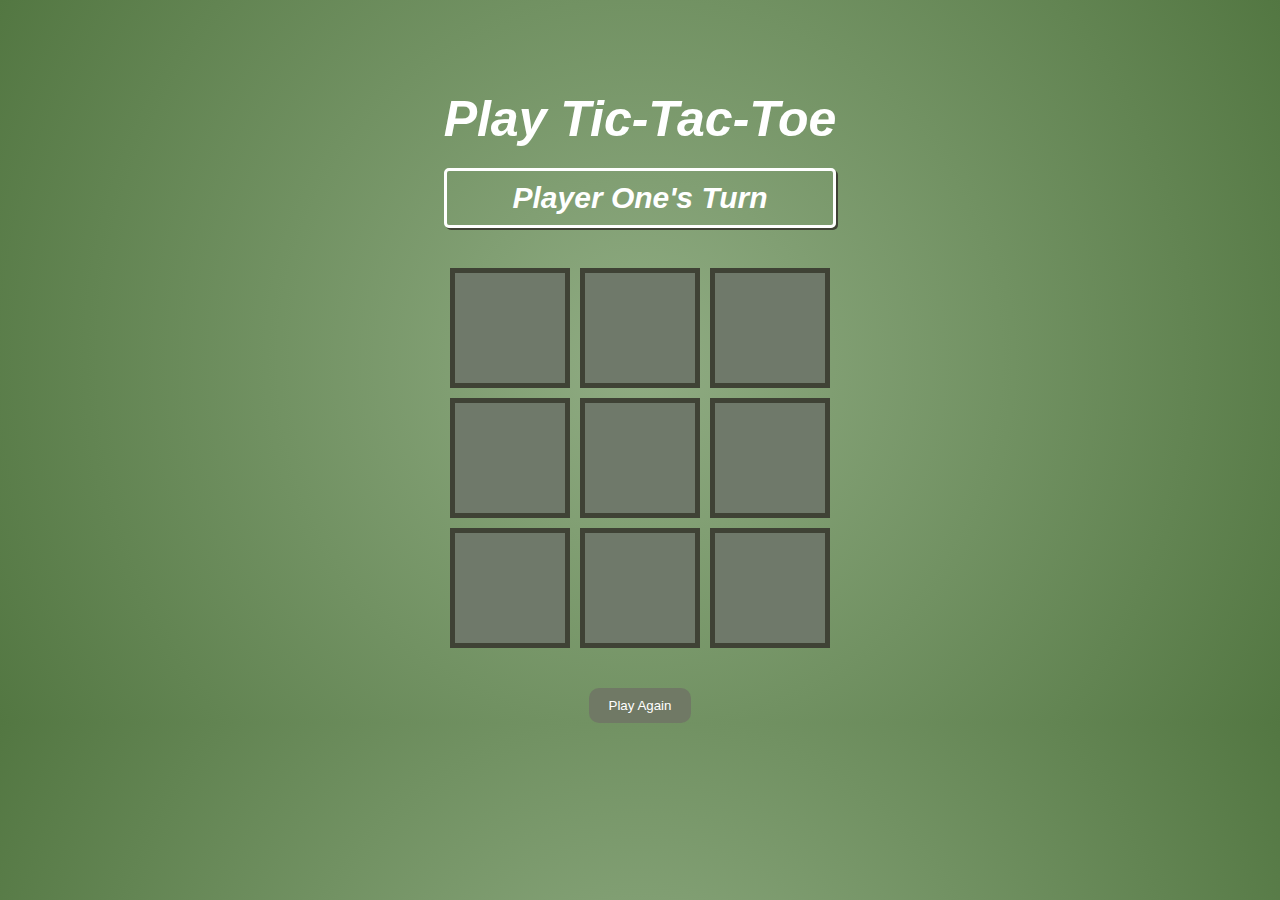
<file: index.html>
<!DOCTYPE html>
<html lang="en">

<head>
    <title>Tic Tac Toe!</title>
    <link rel="stylesheet" href="style.css">
    <link rel="preconnect" href="https://fonts.gstatic.com">
    <link href="https://fonts.googleapis.com/css2?family=Montserrat:ital,wght@1,700;1,800&display=swap"
        rel="stylesheet">
</head>

<body>
    <header>
        <h1>Play Tic-Tac-Toe</h1>
        <h2>Player One's Turn</h2>
    </header>

    <main>
        <section id="game">
            <div class="r1 c1"></div>
            <div class="r1 c2"></div>
            <div class="r1 c3"></div>
            <div class="r2 c1"></div>
            <div class="r2 c2"></div>
            <div class="r2 c3"></div>
            <div class="r3 c1"></div>
            <div class="r3 c2"></div>
            <div class="r3 c3"></div>
        </section>
        <button type="button" id="reset">Play Again</button>
    </main>
    <script src="main.js" defer></script>

</body>

</html>
</file>
<file: style.css>
body {
  margin: 0 auto;
  margin-top: 7%;
  background: rgb(144,172,131);
  background: radial-gradient(circle, rgba(144,172,131,1) 0%, rgba(83,119,66,1) 100%);
  font-family: 'Monsterrat', sans-serif;

}
header {
    display: grid;
    justify-content: center;
    align-items: center;
    gap: 20px;
    margin-bottom: 40px;
}
h1, h2 {
  text-align: center;
  font-style: italic;
  color: white;
  font-weight: 800;
  width: 100%;
  margin: 0;
  box-sizing: border-box;

}
h1 {
    font-size: 50px;
}
h2 {
    font-size: 30px;
    border: 3px solid white;
    border-radius: 5px;
    box-shadow: 2px 2px #3F4235;
    padding: 10px;
}
main {
    text-align: center;
    align-items: center;
    margin: 0 auto;
}
#game {
  display: grid;
  grid-template-columns: repeat(3, 120px);
  grid-template-rows: repeat(3, 120px);
  grid-gap: 10px;
  justify-content: center;
  align-content: center;

}
div {
  border: 5px solid #3F4235;
  background-color: rgb(111, 121, 106);
  display: flex;
  font-size: 50px;
  color: #c3caba;
  text-shadow: 5px -2px #3f4235;
  font-weight: 800;
  align-items: center;
  justify-content: center;

}
#reset {
    margin: 0 auto;
    justify-content: center;
    padding: 10px 20px;
    border: transparent;
    border-radius: 10px;
    background-color: #707965;
    color: white;
    margin-top: 40px;
    transition: 1s;

}
#reset:hover {
    box-shadow: 2px 2px 7px 5px #3F4235;
}
</file>
